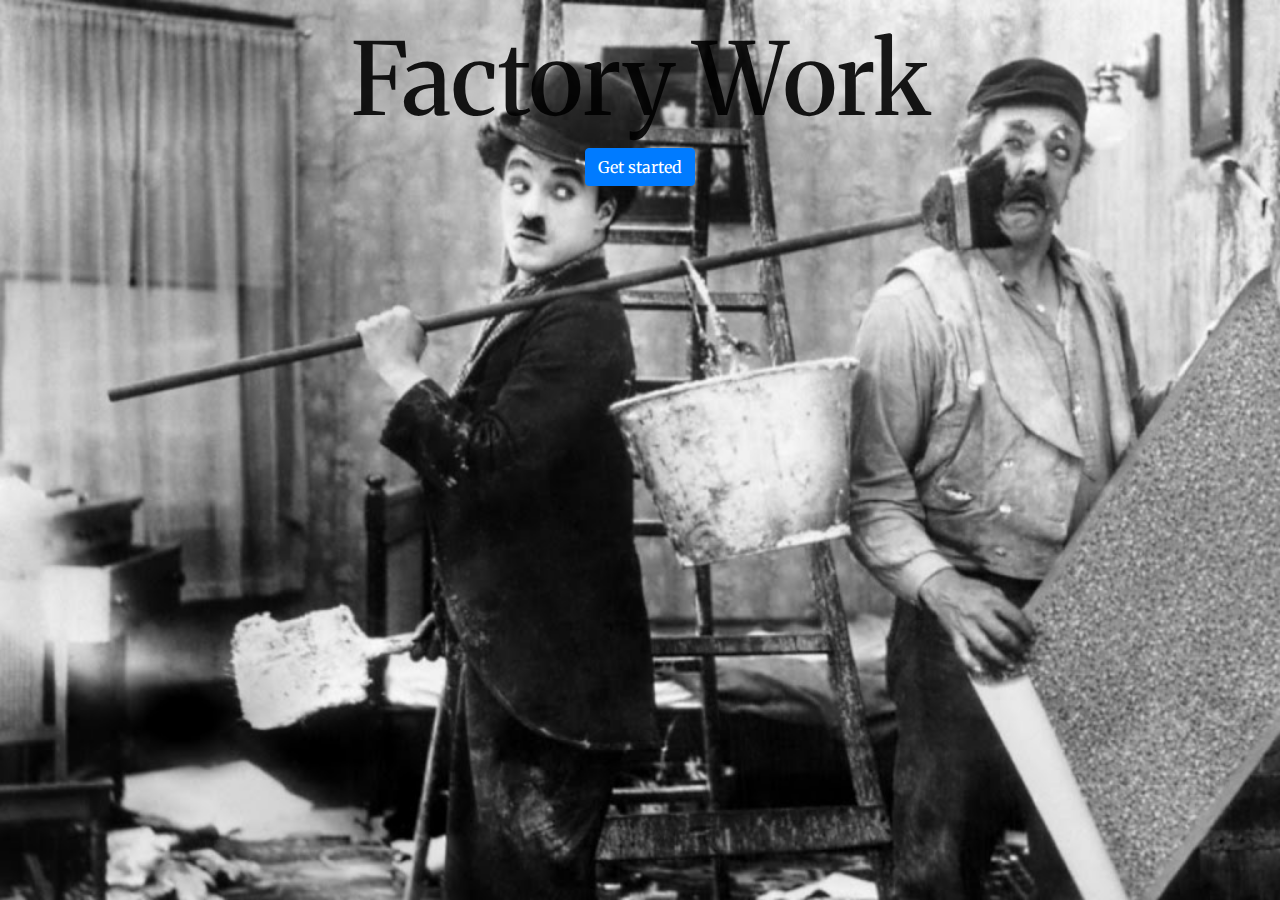
<file: index.html>
<!doctype html>
<html lang="en">
  <head>
    <title>Before we begin</title>
    <!-- Required meta tags -->
    <meta charset="utf-8">
    <meta name="viewport" content="width=device-width, initial-scale=1, shrink-to-fit=no">

    <!-- Bootstrap CSS -->
    <link rel="stylesheet" href="https://stackpath.bootstrapcdn.com/bootstrap/4.3.1/css/bootstrap.min.css" integrity="sha384-ggOyR0iXCbMQv3Xipma34MD+dH/1fQ784/j6cY/iJTQUOhcWr7x9JvoRxT2MZw1T" crossorigin="anonymous">
    <link rel="stylesheet" href="style.css"
  </head>
<body>

  <div class="container-fluid">
    <div class="row text-center">
      <div class="col-12">
        <h1 style=>Factory Work</h1>
        <a href="Path1.html"><button type="button" class="btn btn-primary">Get started</button></a>

      </div>
    </div>
</div>
<!--Start of Tawk.to Script-->
<script type="text/javascript">
var Tawk_API=Tawk_API||{}, Tawk_LoadStart=new Date();
(function(){
var s1=document.createElement("script"),s0=document.getElementsByTagName("script")[0];
s1.async=true;
s1.src='https://embed.tawk.to/5c781a60a726ff2eea59f89b/default';
s1.charset='UTF-8';
s1.setAttribute('crossorigin','*');
s0.parentNode.insertBefore(s1,s0);
})();
</script>
<!--End of Tawk.to Script-->
    <!-- Optional JavaScript -->
    <!-- jQuery first, then Popper.js, then Bootstrap JS -->
    <script src="https://code.jquery.com/jquery-3.3.1.slim.min.js" integrity="sha384-q8i/X+965DzO0rT7abK41JStQIAqVgRVzpbzo5smXKp4YfRvH+8abtTE1Pi6jizo" crossorigin="anonymous"></script>
    <script src="https://cdnjs.cloudflare.com/ajax/libs/popper.js/1.14.7/umd/popper.min.js" integrity="sha384-UO2eT0CpHqdSJQ6hJty5KVphtPhzWj9WO1clHTMGa3JDZwrnQq4sF86dIHNDz0W1" crossorigin="anonymous"></script>
    <script src="https://stackpath.bootstrapcdn.com/bootstrap/4.3.1/js/bootstrap.min.js" integrity="sha384-JjSmVgyd0p3pXB1rRibZUAYoIIy6OrQ6VrjIEaFf/nJGzIxFDsf4x0xIM+B07jRM" crossorigin="anonymous"></script>
  </body>
</html>
</file>
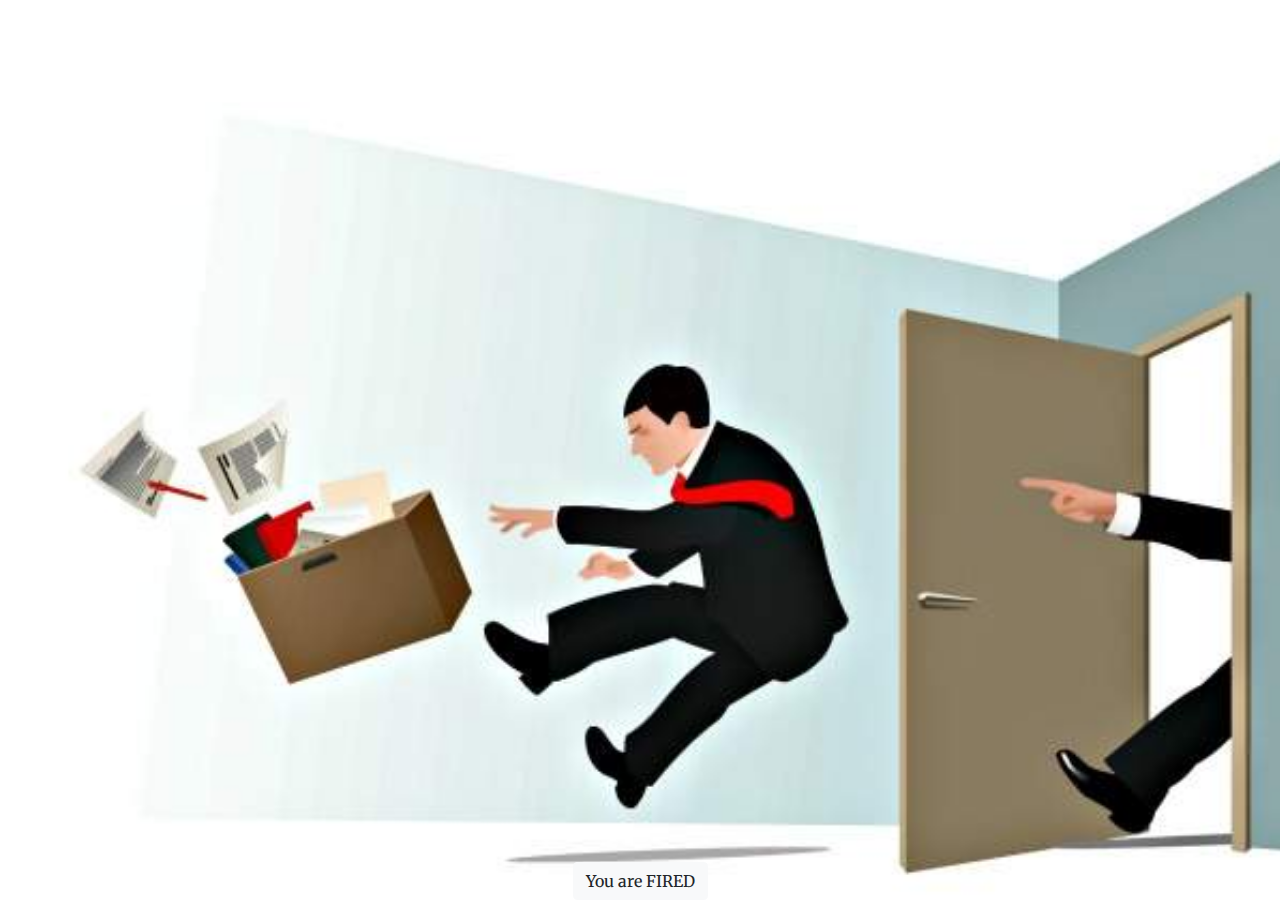
<file: AlternativeFired.html>
<!doctype html>
<html lang="en">
  <head>
        <title>Fired</title>
    <!-- Required meta tags -->
    <meta charset="utf-8">
    <meta name="viewport" content="width=device-width, initial-scale=1, shrink-to-fit=no">
    <!-- Bootstrap CSS -->
    <link rel="stylesheet" href="https://stackpath.bootstrapcdn.com/bootstrap/4.3.1/css/bootstrap.min.css" integrity="sha384-ggOyR0iXCbMQv3Xipma34MD+dH/1fQ784/j6cY/iJTQUOhcWr7x9JvoRxT2MZw1T" crossorigin="anonymous">
    <link rel="stylesheet" href="stylefired.css"
  </head>
<body>

  <footer class="fixed-bottom">
    <div class="container-fluid">
      <div class="row text-center">
        <div class="col-12">
            <a href="index.html"><button type="button" class="btn btn-light">You are FIRED</button></a>
        </div>
      </div>
    </div>
  </footer>

    <!-- Optional JavaScript -->
    <!-- jQuery first, then Popper.js, then Bootstrap JS -->
    <script src="https://code.jquery.com/jquery-3.3.1.slim.min.js" integrity="sha384-q8i/X+965DzO0rT7abK41JStQIAqVgRVzpbzo5smXKp4YfRvH+8abtTE1Pi6jizo" crossorigin="anonymous"></script>
    <script src="https://cdnjs.cloudflare.com/ajax/libs/popper.js/1.14.7/umd/popper.min.js" integrity="sha384-UO2eT0CpHqdSJQ6hJty5KVphtPhzWj9WO1clHTMGa3JDZwrnQq4sF86dIHNDz0W1" crossorigin="anonymous"></script>
    <script src="https://stackpath.bootstrapcdn.com/bootstrap/4.3.1/js/bootstrap.min.js" integrity="sha384-JjSmVgyd0p3pXB1rRibZUAYoIIy6OrQ6VrjIEaFf/nJGzIxFDsf4x0xIM+B07jRM" crossorigin="anonymous"></script>
</body>
</html>
</file>
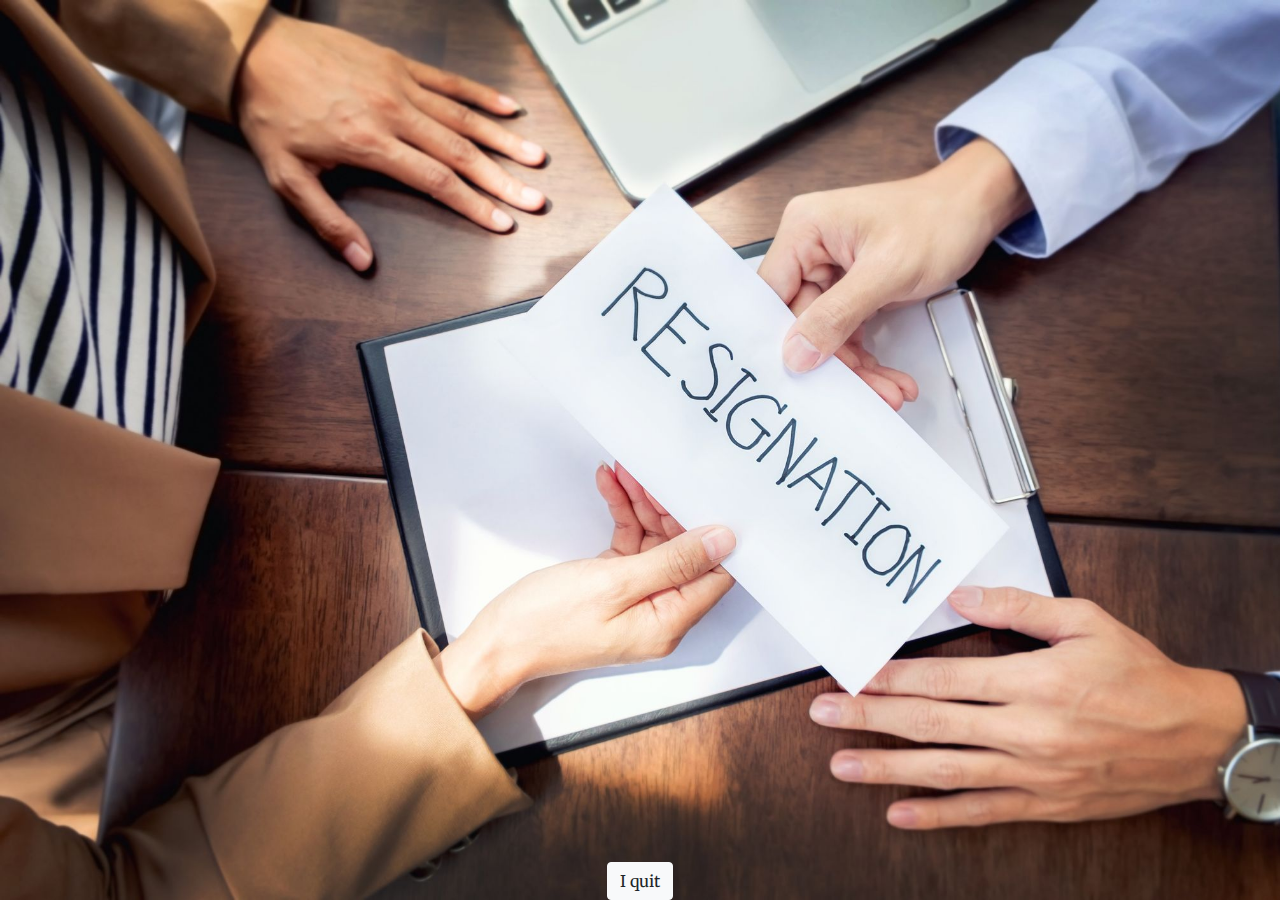
<file: AlternativeResign.html>
<!doctype html>
<html lang="en">
  <head>
        <title>Resign</title>
    <!-- Required meta tags -->
    <meta charset="utf-8">
    <meta name="viewport" content="width=device-width, initial-scale=1, shrink-to-fit=no">
    <!-- Bootstrap CSS -->
    <link rel="stylesheet" href="https://stackpath.bootstrapcdn.com/bootstrap/4.3.1/css/bootstrap.min.css" integrity="sha384-ggOyR0iXCbMQv3Xipma34MD+dH/1fQ784/j6cY/iJTQUOhcWr7x9JvoRxT2MZw1T" crossorigin="anonymous">
    <link rel="stylesheet" href="styleresign.css"
  </head>
<body>

  <footer class="fixed-bottom">
    <div class="container-fluid">
      <div class="row text-center">
        <div class="col-12">
            <a href="index.html"><button type="button" class="btn btn-light">I quit</button></a>
        </div>
      </div>
    </div>
  </footer>

    <!-- Optional JavaScript -->
    <!-- jQuery first, then Popper.js, then Bootstrap JS -->
    <script src="https://code.jquery.com/jquery-3.3.1.slim.min.js" integrity="sha384-q8i/X+965DzO0rT7abK41JStQIAqVgRVzpbzo5smXKp4YfRvH+8abtTE1Pi6jizo" crossorigin="anonymous"></script>
    <script src="https://cdnjs.cloudflare.com/ajax/libs/popper.js/1.14.7/umd/popper.min.js" integrity="sha384-UO2eT0CpHqdSJQ6hJty5KVphtPhzWj9WO1clHTMGa3JDZwrnQq4sF86dIHNDz0W1" crossorigin="anonymous"></script>
    <script src="https://stackpath.bootstrapcdn.com/bootstrap/4.3.1/js/bootstrap.min.js" integrity="sha384-JjSmVgyd0p3pXB1rRibZUAYoIIy6OrQ6VrjIEaFf/nJGzIxFDsf4x0xIM+B07jRM" crossorigin="anonymous"></script>
</body>
</html>
</file>
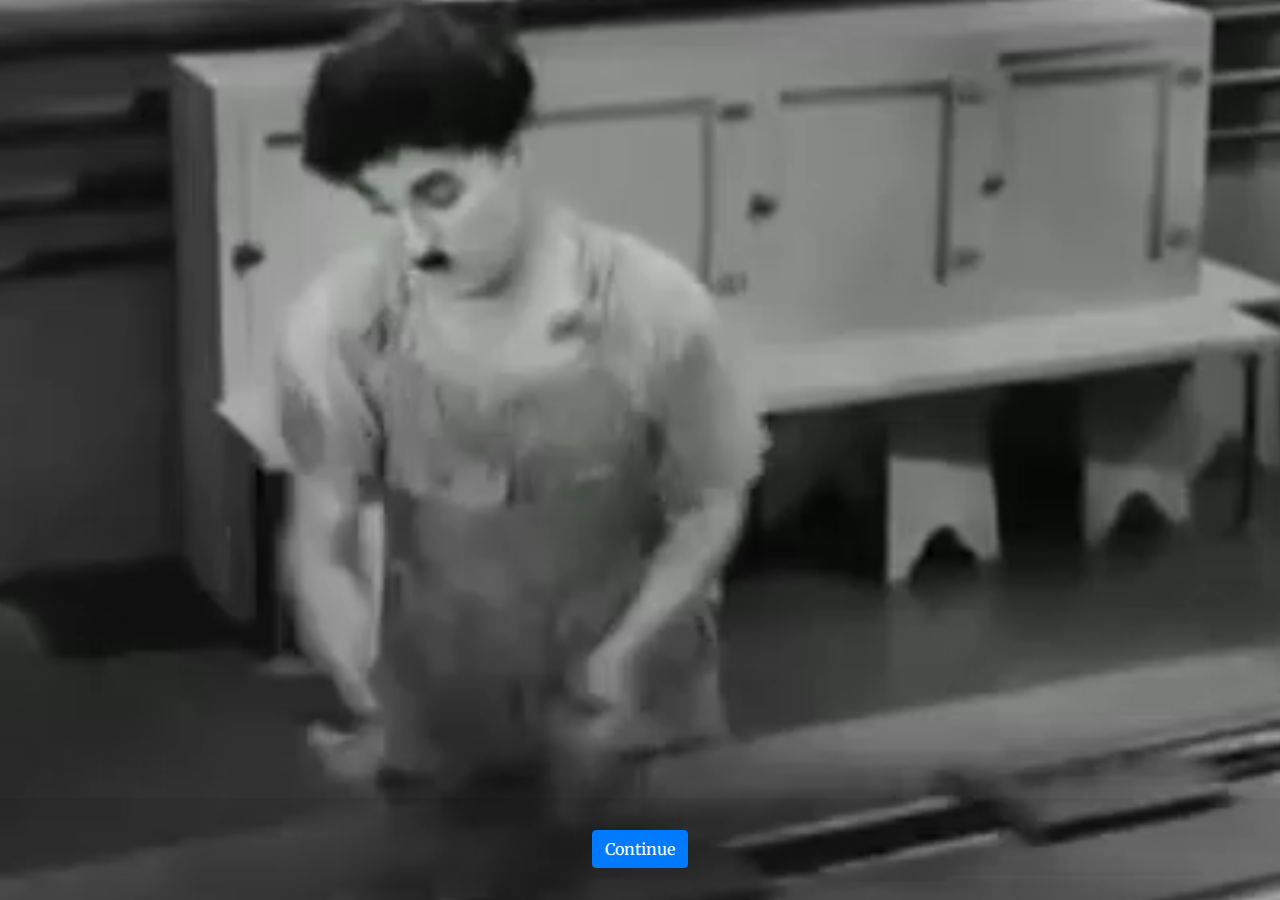
<file: Path1Cont.html>
<!doctype html>
<html lang="en">
  <head>
        <title>Picazon</title>
    <!-- Required meta tags -->
    <meta charset="utf-8">
    <meta name="viewport" content="width=device-width, initial-scale=1, shrink-to-fit=no">
    <!-- Bootstrap CSS -->
    <link rel="stylesheet" href="https://stackpath.bootstrapcdn.com/bootstrap/4.3.1/css/bootstrap.min.css" integrity="sha384-ggOyR0iXCbMQv3Xipma34MD+dH/1fQ784/j6cY/iJTQUOhcWr7x9JvoRxT2MZw1T" crossorigin="anonymous">
    <link rel="stylesheet" href="stylepath1.css"
  </head>
<body>
<div class="video-container">
  <video src="ChaplinAxilas.mp4" autoplay></video>
</div>

  <footer class="fixed-bottom">
    <div class="container-fluid">
      <div class="row text-center">
        <div class="col-12">
          <a href="Path2.html"><button type="button" class="btn btn-primary">Continue</button></a>
        </div>

      </div>
    </div>
  </footer>

    <!-- Optional JavaScript -->
    <!-- jQuery first, then Popper.js, then Bootstrap JS -->
    <script src="https://code.jquery.com/jquery-3.3.1.slim.min.js" integrity="sha384-q8i/X+965DzO0rT7abK41JStQIAqVgRVzpbzo5smXKp4YfRvH+8abtTE1Pi6jizo" crossorigin="anonymous"></script>
    <script src="https://cdnjs.cloudflare.com/ajax/libs/popper.js/1.14.7/umd/popper.min.js" integrity="sha384-UO2eT0CpHqdSJQ6hJty5KVphtPhzWj9WO1clHTMGa3JDZwrnQq4sF86dIHNDz0W1" crossorigin="anonymous"></script>
    <script src="https://stackpath.bootstrapcdn.com/bootstrap/4.3.1/js/bootstrap.min.js" integrity="sha384-JjSmVgyd0p3pXB1rRibZUAYoIIy6OrQ6VrjIEaFf/nJGzIxFDsf4x0xIM+B07jRM" crossorigin="anonymous"></script>
</body>
</html>
</file>
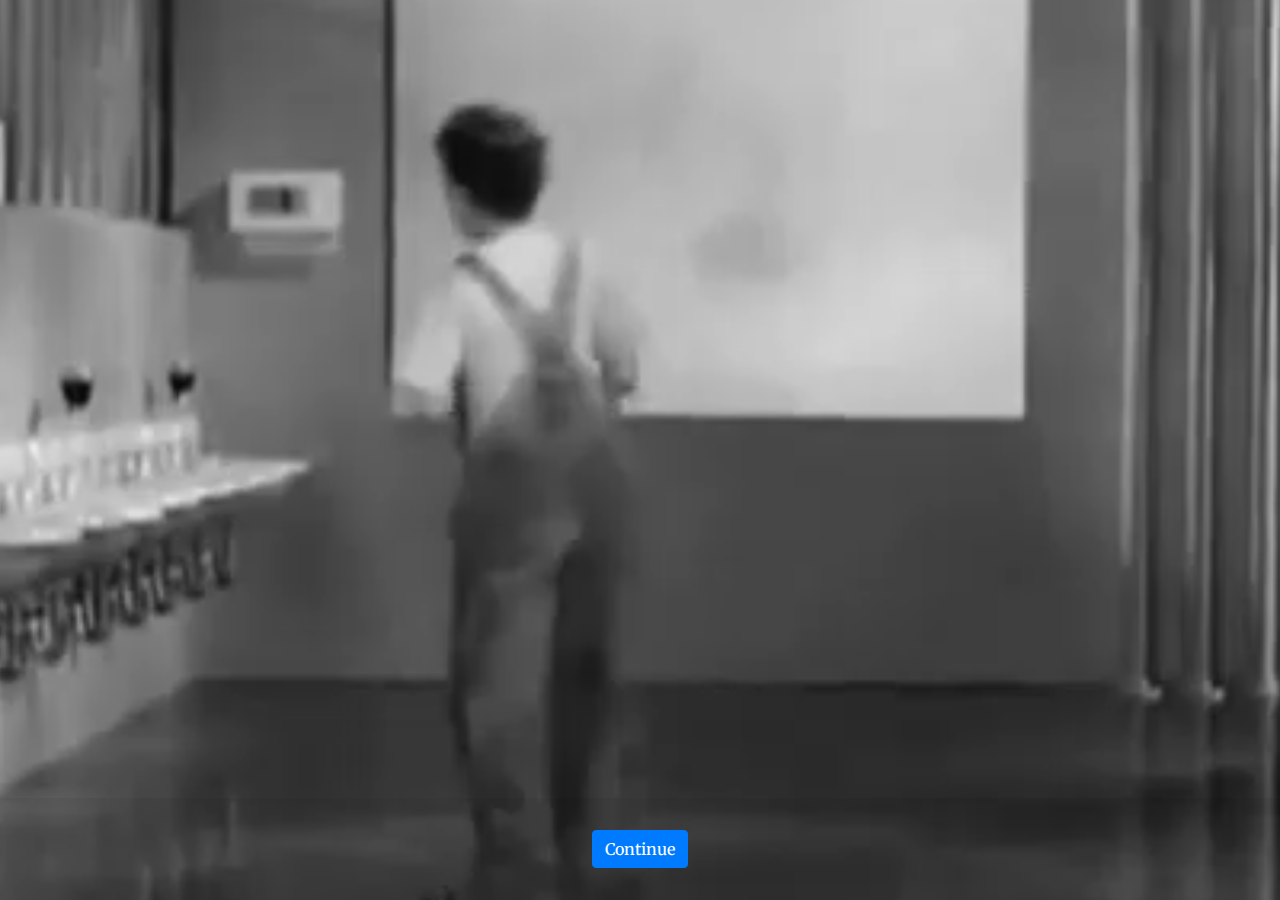
<file: Path2Alt.html>
<!doctype html>
<html lang="en">
  <head>
        <title>Jefe</title>
    <!-- Required meta tags -->
    <meta charset="utf-8">
    <meta name="viewport" content="width=device-width, initial-scale=1, shrink-to-fit=no">
    <!-- Bootstrap CSS -->
    <link rel="stylesheet" href="https://stackpath.bootstrapcdn.com/bootstrap/4.3.1/css/bootstrap.min.css" integrity="sha384-ggOyR0iXCbMQv3Xipma34MD+dH/1fQ784/j6cY/iJTQUOhcWr7x9JvoRxT2MZw1T" crossorigin="anonymous">
    <link rel="stylesheet" href="stylepath1.css"
  </head>
<body>
<div class="video-container">
  <video src="CharlieCEO.mp4" autoplay></video>
</div>
  <footer class="fixed-bottom">
    <div class="container-fluid">
      <div class="row text-center">
        <div class="col-12">
          <a href="TheEnd.html"><button type="button" class="btn btn-primary">Continue</button></a>
        </div>
      </div>
    </div>
  </footer>

    <!-- Optional JavaScript -->
    <!-- jQuery first, then Popper.js, then Bootstrap JS -->
    <script src="https://code.jquery.com/jquery-3.3.1.slim.min.js" integrity="sha384-q8i/X+965DzO0rT7abK41JStQIAqVgRVzpbzo5smXKp4YfRvH+8abtTE1Pi6jizo" crossorigin="anonymous"></script>
    <script src="https://cdnjs.cloudflare.com/ajax/libs/popper.js/1.14.7/umd/popper.min.js" integrity="sha384-UO2eT0CpHqdSJQ6hJty5KVphtPhzWj9WO1clHTMGa3JDZwrnQq4sF86dIHNDz0W1" crossorigin="anonymous"></script>
    <script src="https://stackpath.bootstrapcdn.com/bootstrap/4.3.1/js/bootstrap.min.js" integrity="sha384-JjSmVgyd0p3pXB1rRibZUAYoIIy6OrQ6VrjIEaFf/nJGzIxFDsf4x0xIM+B07jRM" crossorigin="anonymous"></script>
</body>
</html>
</file>
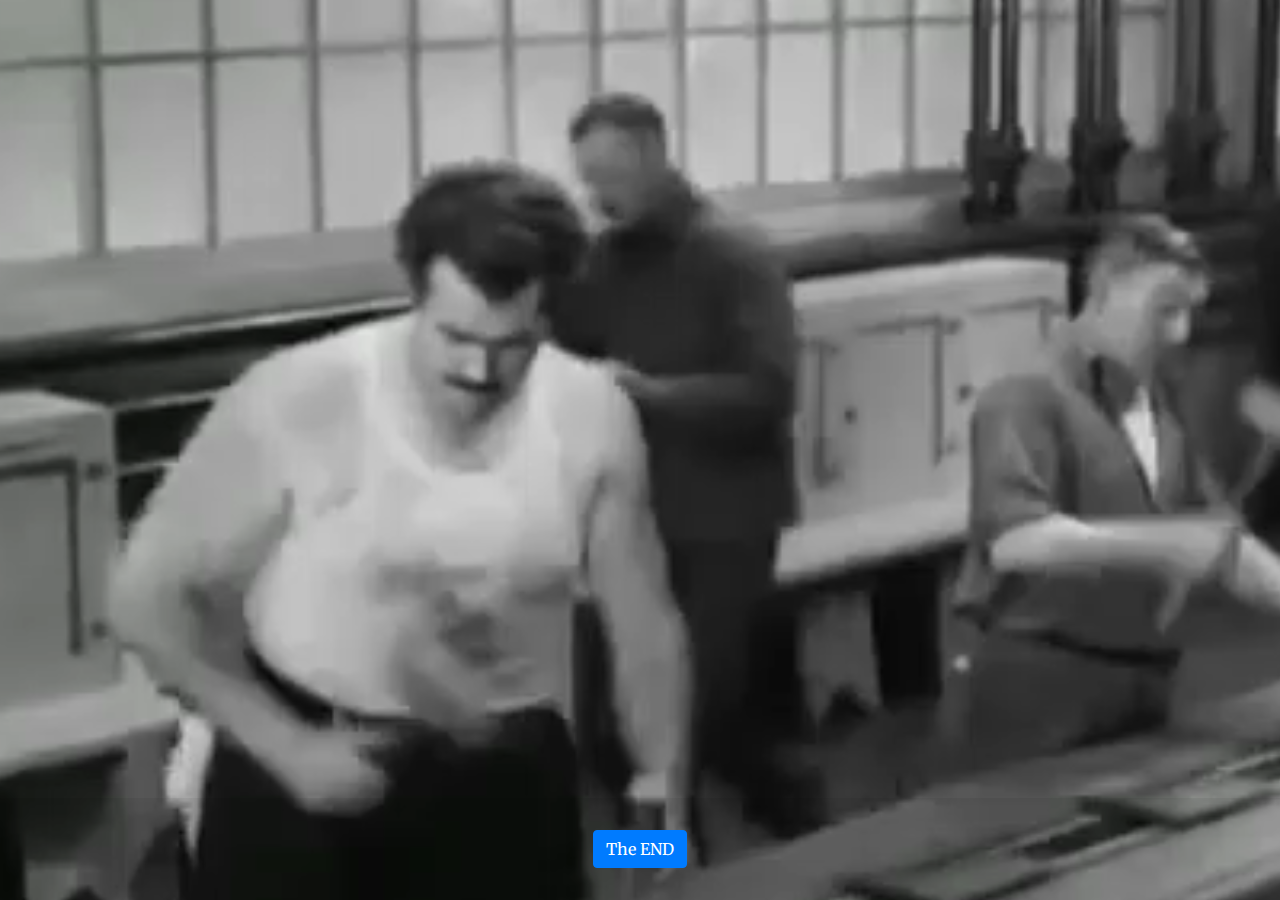
<file: TheEnd.html>
<!doctype html>
<html lang="en">
  <head>
        <title>Picazon</title>
    <!-- Required meta tags -->
    <meta charset="utf-8">
    <meta name="viewport" content="width=device-width, initial-scale=1, shrink-to-fit=no">
    <!-- Bootstrap CSS -->
    <link rel="stylesheet" href="https://stackpath.bootstrapcdn.com/bootstrap/4.3.1/css/bootstrap.min.css" integrity="sha384-ggOyR0iXCbMQv3Xipma34MD+dH/1fQ784/j6cY/iJTQUOhcWr7x9JvoRxT2MZw1T" crossorigin="anonymous">
    <link rel="stylesheet" href="stylepath1.css"
  </head>
<body>
<div class="video-container">
  <video src="ChaplinWork.mp4" autoplay></video>
</div>

  <footer class="fixed-bottom">
    <div class="container-fluid">
      <div class="row text-center">
        <div class="col-12">
          <a href="index.html"><button type="button" class="btn btn-primary">The END</button></a>
        </div>

      </div>
    </div>
  </footer>

    <!-- Optional JavaScript -->
    <!-- jQuery first, then Popper.js, then Bootstrap JS -->
    <script src="https://code.jquery.com/jquery-3.3.1.slim.min.js" integrity="sha384-q8i/X+965DzO0rT7abK41JStQIAqVgRVzpbzo5smXKp4YfRvH+8abtTE1Pi6jizo" crossorigin="anonymous"></script>
    <script src="https://cdnjs.cloudflare.com/ajax/libs/popper.js/1.14.7/umd/popper.min.js" integrity="sha384-UO2eT0CpHqdSJQ6hJty5KVphtPhzWj9WO1clHTMGa3JDZwrnQq4sF86dIHNDz0W1" crossorigin="anonymous"></script>
    <script src="https://stackpath.bootstrapcdn.com/bootstrap/4.3.1/js/bootstrap.min.js" integrity="sha384-JjSmVgyd0p3pXB1rRibZUAYoIIy6OrQ6VrjIEaFf/nJGzIxFDsf4x0xIM+B07jRM" crossorigin="anonymous"></script>
</body>
</html>
</file>
<file: style.css>
@import url('https://fonts.googleapis.com/css?family=Merriweather');

html, body{
  background-image: url("Charlie.jpg");
  background-size: cover;
  width: 100%;
  height: 100%;
  margin: 0;
  font-family: 'Merriweather';
  color: rgba(0, 0, 0 , 0.9);
}
.container-fluid{
  padding-top: 20px; <!-- 1 Rem = 16 px -->
}
h1{
  font-size: 100px;
}
</file>
<file: stylefired.css>
@import url('https://fonts.googleapis.com/css?family=Merriweather');

html, body{
  background-image: url("Despedido.jpg");
  background-size: cover;
  width: 100%;
  height: 100%;
  margin: 0;
  font-family: 'Merriweather';
  color: rgba(0, 0, 0 , 0.9);
}
.container-fluid{
  padding-top: 20px; <!-- 1 Rem = 16 px -->
}
h1{
  font-size: 100px;
}
</file>
<file: styleresign.css>
@import url('https://fonts.googleapis.com/css?family=Merriweather');

html, body{
  background-image: url("Resignation.jpg");
  background-size: cover;
  width: 100%;
  height: 100%;
  margin: 0;
  font-family: 'Merriweather';
  color: rgba(0, 0, 0 , 0.9);
}
.container-fluid{
  padding-top: 20px; <!-- 1 Rem = 16 px -->
}
h1{
  font-size: 100px;
}
</file>
<file: stylepath1.css>
@import url('https://fonts.googleapis.com/css?family=Merriweather');

html, body{
  width: 100%;
  height: 100%;
  font-family: 'Merriweather';
  color: rgba(0, 0, 0 , 1);
  background: black;
}
.video-container{
  position: absolute;
  top: 0;
  bottom: 0;
  width: 100%;
  height: 100%;
}
.video-container video{
  min-width: 120%;
  min-height: 120%;

  width: auto;
  height: auto;

  position: fixed;
  top: 50%;
  left: 50%;
  transform: translate(-50%,-50%);
}
footer{
  background-color: rgba(0, 0, 0, 0.05);
  padding: 2rem;
}
h4{
  color: white;
}
</file>
